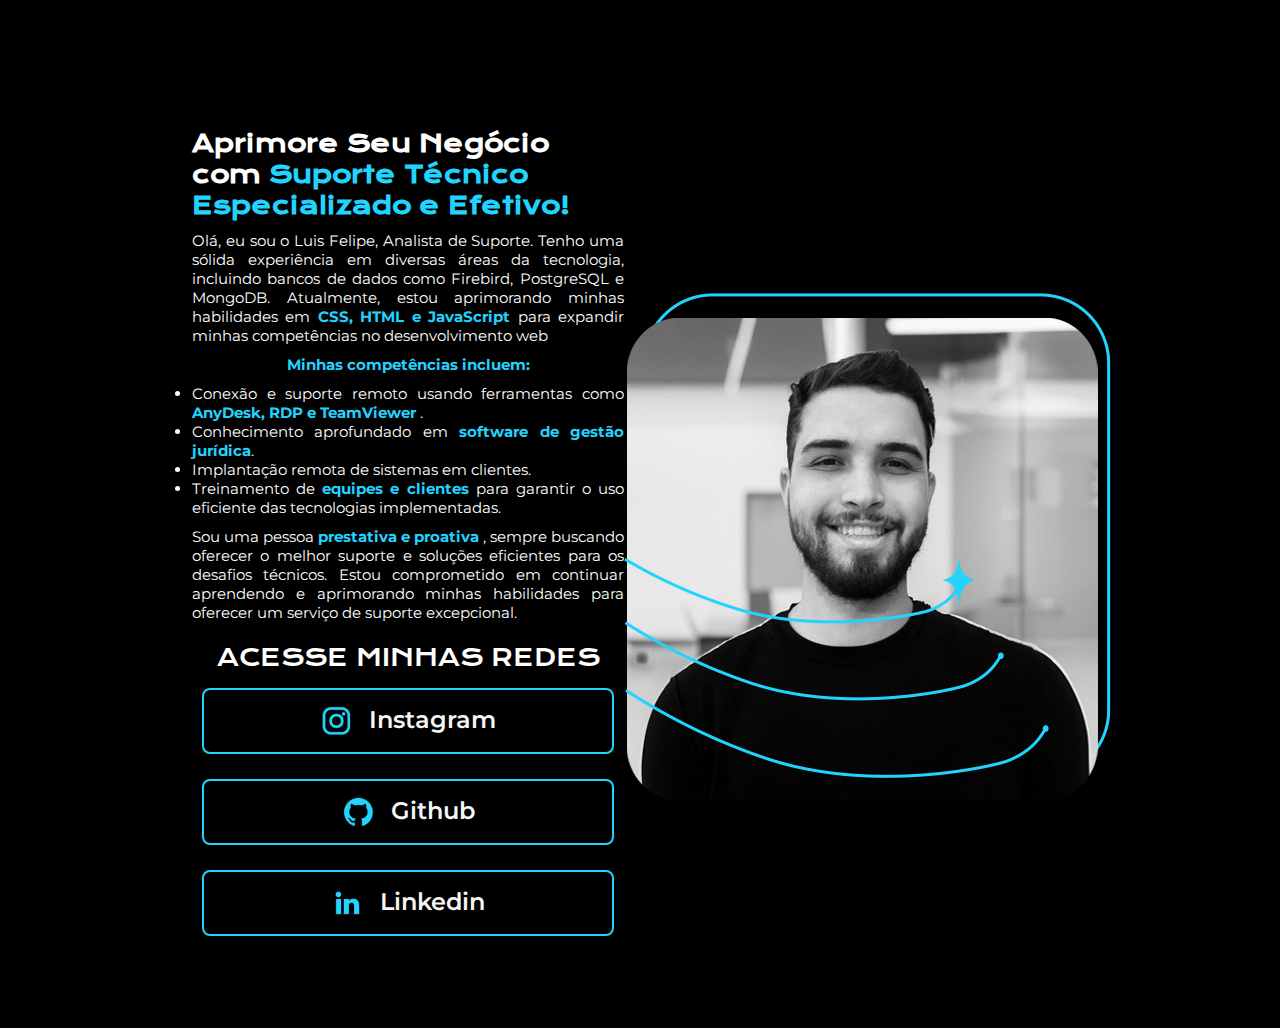
<file: index.html>
<!DOCTYPE html> <!--Define que a aplicação será com o html5 -->
<html lang="pt-br"> <!--mostra qual linguagem o site foi feito -->

<head>
    <!-- tudo que está dentro do head são metadados(Metadados são dados "informações" sobre dados). Os metadados não serão exibidos na página, mas podem ser analisados ​​por máquina. -->
    <meta charset="UTF-8"> <!-- metadado que define a linguagem de caracteres que a pagina utilizará-->
    <meta http-equiv="X-UA-Complatible" content="IE=edge">
    <!--Metadado que diz que a aplicação será compativel com a ultima versão do edge-->
    <meta name="viewport" content="width=device-width, initial-scale=1.0">
    <!-- Metadado que mostra a escala que a aplicação rodará, nesse caso, tela cheia -->
    <title>Portfolio</title> <!-- Metadado que define o nome da aba -->
    <link rel="stylesheet" href="style.css">
    <!-- Define o nome do relacionamento(rel) e o href é a referencia, onde está o CSS, utilizamos esse metodo para linkar o css no html-->
</head>
<!-- Na tag head, que abre com <head> e fecha com </head> contém metadados, como mencionado anteriormente, são dados que não serão exibidos na página-->

<body> 
    
    <header></header> <!--Aqui está nosso cabeçalho da página-->
    <main class="apresentacao">
        <!-- A tag Main, especifica o conteúdo principal de um documento, o class que vem depois, seria a classificação, o nome, para chamarmos depois -->
        <section class="apresentacao__conteudo"><!-- A tag Section, define uma sessão de um objeto-->
            <h1 class="apresentacao__conteudo__titulo">Aprimore Seu Negócio com <strong class="destaque-titulo">Suporte
                    Técnico Especializado e Efetivo!</strong></h1>
            <!--h1 é a marcação que define o titulo -->
            <p class="apresentacao__conteudo__paragrafo">Olá, eu sou o Luis Felipe, Analista de Suporte. Tenho uma
                sólida experiência em diversas áreas da tecnologia, incluindo bancos de dados como Firebird, PostgreSQL
                e MongoDB. Atualmente, estou aprimorando minhas habilidades em <strong
                    class="apresentacao__conteudo__destaque">CSS, HTML e JavaScript</strong> para expandir
                minhas competências no desenvolvimento web</p>
            <p class="minhas__competencias"><strong class="destaque-titulo">Minhas competências incluem: </strong> </p>
            <section class="apresentacao__lista">
                <li>Conexão e suporte remoto usando ferramentas como <strong class="destaque-titulo"> AnyDesk, RDP e
                        TeamViewer </strong>.</li>
                <li>Conhecimento aprofundado em <strong class="destaque-titulo">software de gestão jurídica</strong>.
                </li>
                <li>Implantação remota de sistemas em clientes.</li>
                <li>Treinamento de <strong class="destaque-titulo">equipes e </strong> <strong class="destaque-titulo">
                        clientes</strong> para garantir o uso eficiente das tecnologias implementadas.</li>
            </section>
            <p class="apresentacao__conteudo__paragrafo"> Sou uma pessoa <strong class="destaque-titulo">prestativa e proativa </strong>, sempre buscando oferecer
                o melhor suporte e soluções
                eficientes para os desafios técnicos. Estou comprometido em continuar aprendendo e aprimorando
                minhas habilidades para oferecer um serviço de suporte excepcional.</p>
            <p classe="apresentacao__segundo__conteudo"></p>
            <div class="apresentacao__links">
                <h2 class='apresentacao__links__subtitulo'>ACESSE MINHAS REDES</h2>
                <a class="apresentacao__links__links" href="https://www.instagram.com/lufelipe9/"> <img src="assets/instagram.png">
                    Instagram
                </a>
                <a class="apresentacao__links__links" href="https://github.com/LuissFelipe9"> <img src="assets/github.png">
                    Github                  
                </a>
                <a class="apresentacao__links__links" href="https://www.linkedin.com/in/luis-felipe9/"> <img src="assets/linkedin.png">
                    Linkedin                  
                </a>
            </div>

        </section>
        <img class="imagem-lf" src="assets/LF.png" alt="Foto do Luis Felipe em frente ao espelho">
    </main>
    <footer></footer>
</body>

</html>
</file>
<file: style.css>
@import url('https://fonts.googleapis.com/css2?family=Krona+One&family=Montserrat:wght@400;600&display=swap');

* {
    margin: 0;
    padding: 0;

}

body {
    height: 100vh;
    box-sizing: border-box;
    background-color: rgb(0, 0, 0);
    color: rgb(255, 255, 255);

}

.destaque-titulo {
    color: #22D4FD
}

.apresentacao__conteudo__destaque {
    color: #22D4FD;
}

.minhas__competencias{
    font-size: 15px;
    font-family: "Montserrat", sans-serif;
    text-align: center;
}

.apresentacao__lista {
    font-size: 15px;
    font-family: "Montserrat", sans-serif;
    text-align: justify;
}





.apresentacao {
    margin: 10% 15%;
    display: flex;
    align-items: center;
    justify-content: space-between;
    
}

.apresentacao__conteudo {
    width: 615px;
    display: flex;
    flex-direction: column;
    gap: 10px;

}

.apresentacao__conteudo__titulo {
    font-size: 24px;
    font-family: "Krona One", sans-serif;
}

.apresentacao__conteudo__paragrafo {
    font-size: 15px;
    font-family: "Montserrat", sans-serif;
    text-align: justify;
    
}

.apresentacao__links {
    display: flex;
    flex-direction: column;
    justify-content: space-between;
    align-items: center;
    gap: 5px;
  
}

.apresentacao__links__subtitulo{
    font-family: "Krona One", sans-serif;
    font-weight: 400;
    font-size: 24px;
}

.apresentacao__links__links {
    /* background-color: #f19100; */
    display: flex;
    justify-content: center;
    gap:16px;
    border: 2px solid #22d4fd;
    width: 378px;
    text-align: center;
    border-radius: 8px;
    font-size: 24px;
    font-weight: 600;
    padding: 21.5px 0;
    text-decoration: none;
    color: #f6f6f6;
    font-family: "Montserrat", sans-serif;
    margin: 10px;
    padding: 15px;

}

.apresentacao__links__links:hover {
    background-color: #272727
}
</file>
